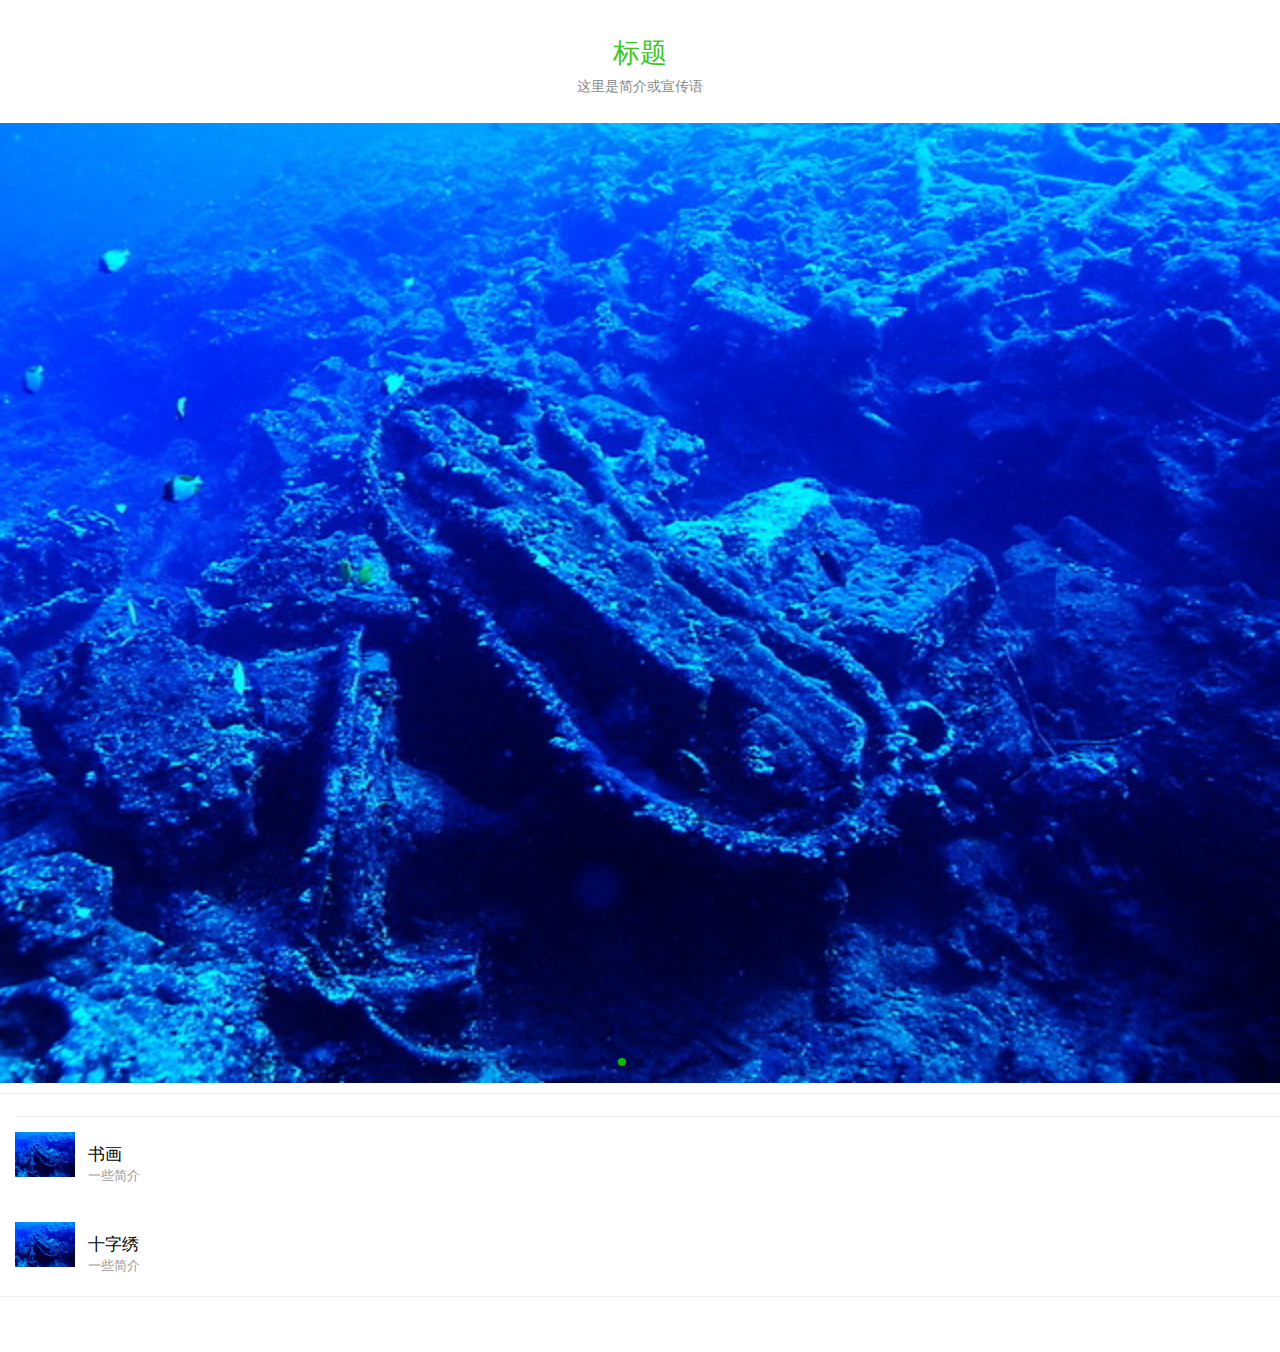
<file: index.html>
<!DOCTYPE html>
<html lang="zh-cmn-Hans">
<head>
    <meta charset="UTF-8">
    <meta name="viewport" content="width=device-width,initial-scale=1,user-scalable=0">
    <title>标题</title>
    <link rel="stylesheet" href="css/weui.css"/>
    <link rel="stylesheet" href="css/jquery-weui.css">
    <link rel="stylesheet" type="text/css" href="css/index.css">
    <style>
      .swiper-container {
        width: 100%;
      } 

      .swiper-container img {
        display: block;
        width: 100%;
      }
    </style>
</head>
<body ontouchstart>
	<div class="container">
		<div class="hd">
		    <h1 class="page_title">标题</h1>
		    <p class="page_desc">这里是简介或宣传语</p>
		</div>
		<br/>
		<div class="swiper-container">
	      <!-- Additional required wrapper -->
	      <div class="swiper-wrapper">
	        <!-- Slides -->
	        <div class="swiper-slide"><img src="./images/swiper-1.jpg" /></div>
	        <div class="swiper-slide"><img src="./images/swiper-2.jpg" /></div>
	        <div class="swiper-slide"><img src="./images/swiper-3.jpg" /></div>
	      </div>
	      <!-- If we need pagination -->
	      <div class="swiper-pagination"></div>
	    </div>
	    <div class="weui_panel weui_panel_access">
			<div class="weui_panel_hd">
			</div>
			<div class="weui_panel_bd">
				<a  href="./page.html" class="weui_media_box weui_media_appmsg">
					<div class="weui_media_hd">
						<img src="./images/swiper-1.jpg" class="weui_media_appmsg_thumb"/>
					</div>
					<div class="weui_media_bd">
						<h4 class="weui_media_title">
							书画
						</h4>
						<p class="weui_media_desc">
							一些简介
						</p>
					</div>
				</a>
			</div>
			<div class="weui_panel_bd">
				<a class="weui_media_box weui_media_appmsg" href="./page.html">
					<div class="weui_media_hd">
						<img src="./images/swiper-1.jpg" class="weui_media_appmsg_thumb"/>
					</div>
					<div class="weui_media_bd">
						<h4 class="weui_media_title">
							十字绣
						</h4>
						<p class="weui_media_desc">
							一些简介
						</p>
					</div>
				</a>
			</div>
		</div>
	</div>
	<div class="bottomOfScreen">
		<div class="weui_tab">
		    <div class="weui_tabbar">
		        <a class="weui_tabbar_item weui_bar_item_on" href="./index.html">
		            <div class="weui_tabbar_icon">
		                <img src="./images/icon_nav_button.png" alt="">
		            </div>
		            <p class="weui_tabbar_label">首页</p>
		        </a>
		        <a href="./page.html" class="weui_tabbar_item">
		            <div class="weui_tabbar_icon">
		                <img src="./images/icon_nav_msg.png" alt="">
		            </div>
		            <p class="weui_tabbar_label">最近成品</p>
		        </a>
		        <a href="javascript:;" class="weui_tabbar_item">
		            <div class="weui_tabbar_icon">
		                <img src="./images/icon_nav_article.png" alt="">
		            </div>
		            <p class="weui_tabbar_label">联系我</p>
		        </a>
		    
		    </div>
		</div>
	</div>
	<script src="js/jquery-2.1.4.js"></script>
	<script src="js/fastclick.js"></script>
	<script>
	  $(function() {
	    FastClick.attach(document.body);
	  });
	</script>
	<script src="js/jquery-weui.js"></script>
	<script src="js/swiper.js"></script>
    <script>
      $(".swiper-container").swiper({
        loop: true,
        autoplay: 3000
      });
    </script>
</body>
</html>
</file>
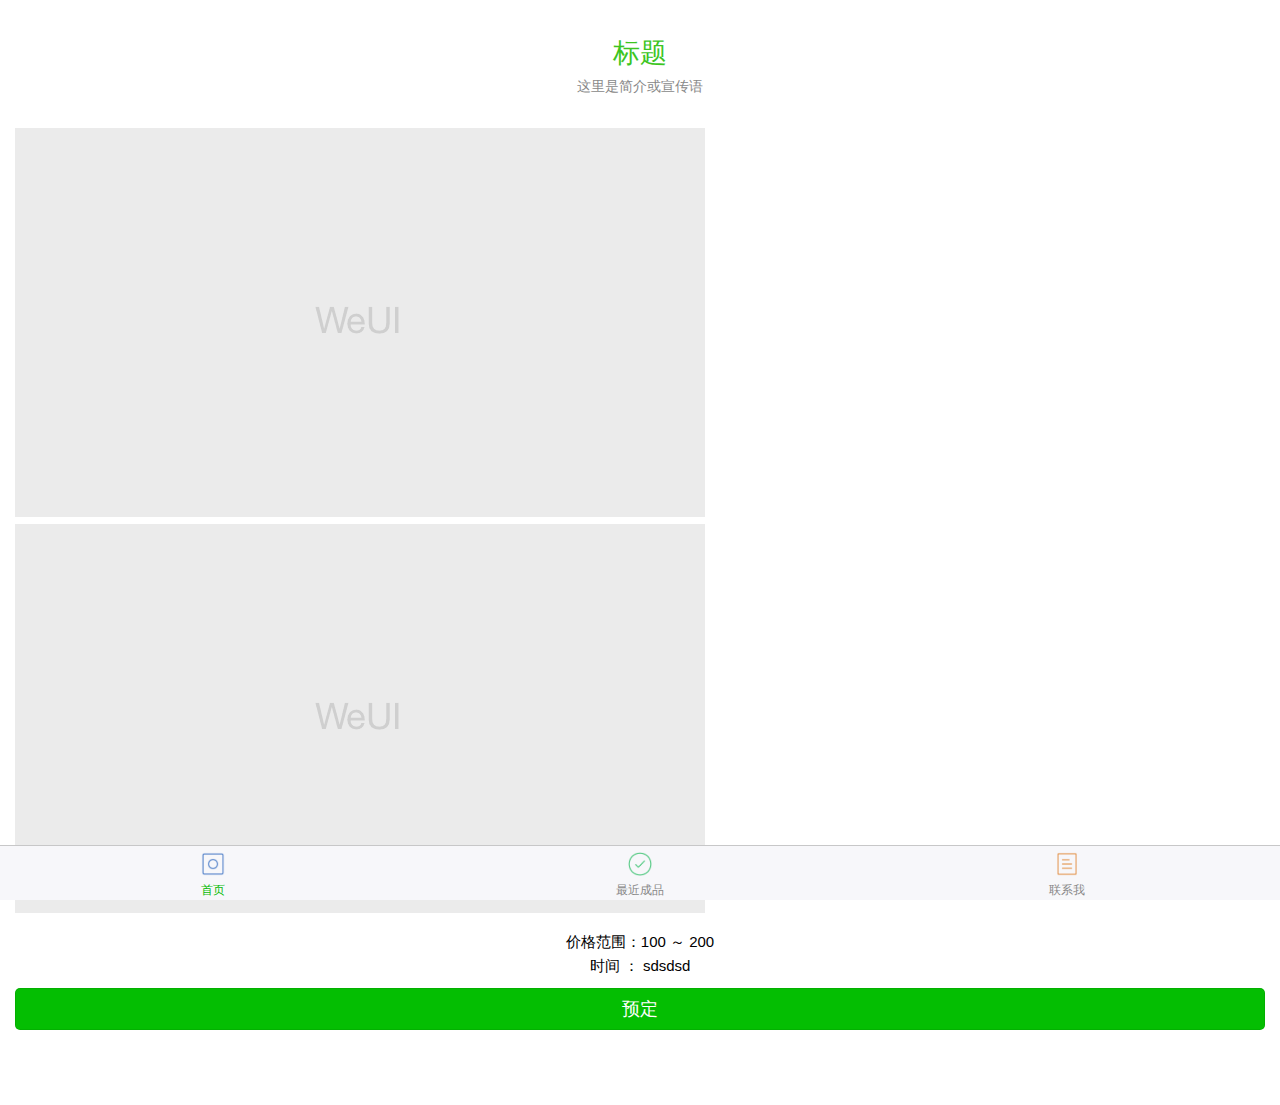
<file: detail.html>
<!DOCTYPE html>
<html>
<head>
	<title></title>
	<meta charset="UTF-8">
    <meta name="viewport" content="width=device-width,initial-scale=1,user-scalable=0">
    <title>标题</title>
    <link rel="stylesheet" href="css/weui.css"/>
    <link rel="stylesheet" href="css/jquery-weui.css">
    <link rel="stylesheet" type="text/css" href="css/index.css">
</head>
<body>
	<div class="container">
		<div class="hd">
		    <h1 class="page_title">标题</h1>
		    <p class="page_desc">这里是简介或宣传语</p>
		</div>
		<article class="weui_article">
			<p>
				<img src="./images/pic_article.png">
				<img src="./images/pic_article.png">
			</p>
			<p class="description">
				价格范围：100 ～ 200
				<br/>
				时间 ： sdsdsd
			</p>
			<a class="weui_btn weui_btn_primary">预定</a>
		</article>
	</div>
	<div class="bottomOfScreen">
		<div class="weui_tab">
		    <div class="weui_tabbar">
		        <a class="weui_tabbar_item weui_bar_item_on" href="./index.html">
		            <div class="weui_tabbar_icon">
		                <img src="./images/icon_nav_button.png" alt="">
		            </div>
		            <p class="weui_tabbar_label">首页</p>
		        </a>
		        <a href="./page.html" class="weui_tabbar_item">
		            <div class="weui_tabbar_icon">
		                <img src="./images/icon_nav_msg.png" alt="">
		            </div>
		            <p class="weui_tabbar_label">最近成品</p>
		        </a>
		        <a href="javascript:;" class="weui_tabbar_item">
		            <div class="weui_tabbar_icon">
		                <img src="./images/icon_nav_article.png" alt="">
		            </div>
		            <p class="weui_tabbar_label">联系我</p>
		        </a>
		    
		    </div>
		</div>
	</div>
</body>
</html>
</file>
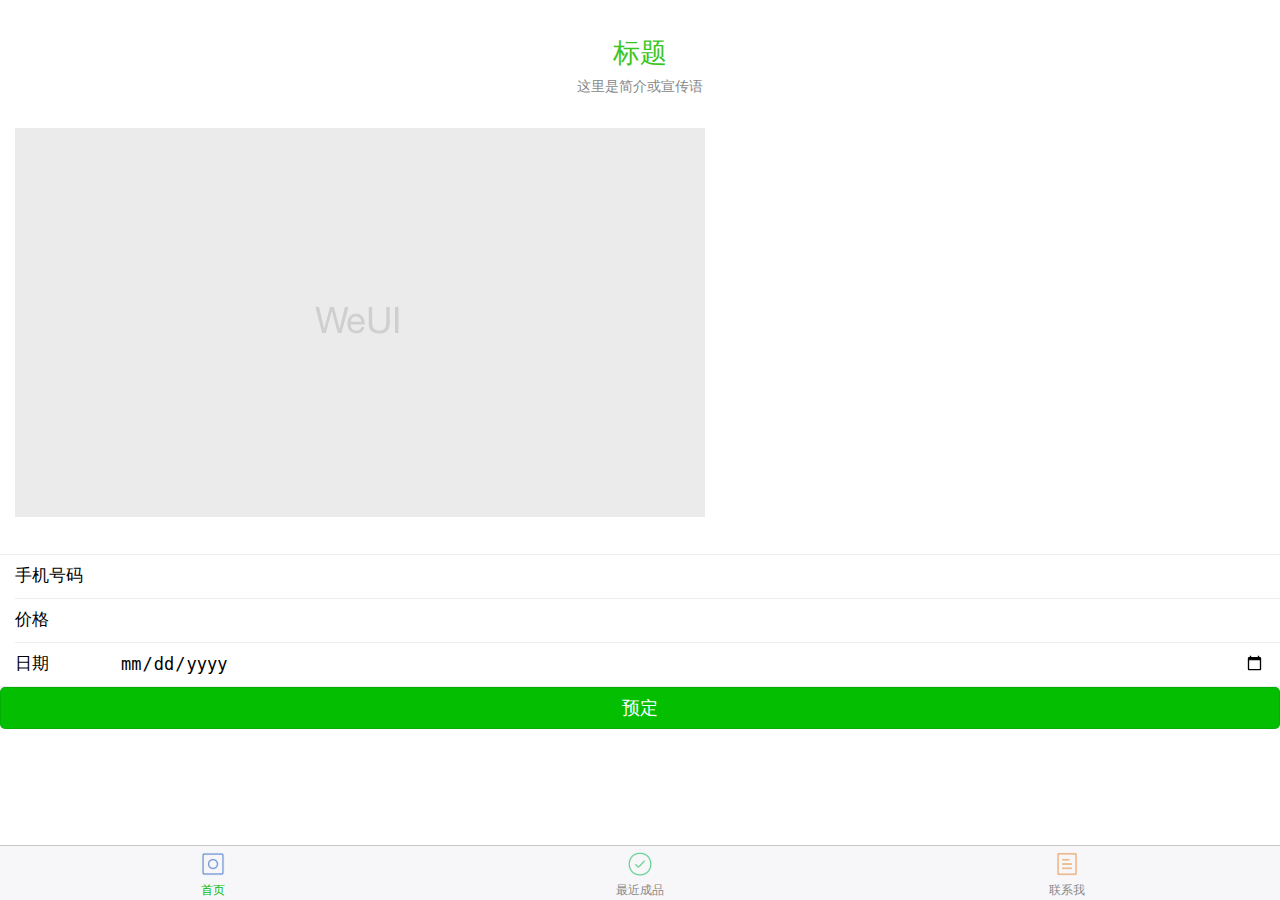
<file: order.html>
<!DOCTYPE html>
<html>
<head>
	<title></title>
	<meta charset="UTF-8">
    <meta name="viewport" content="width=device-width,initial-scale=1,user-scalable=0">
    <title>标题</title>
    <link rel="stylesheet" href="css/weui.css"/>
    <link rel="stylesheet" href="css/jquery-weui.css">
    <link rel="stylesheet" type="text/css" href="css/index.css">
</head>
<body>
	<div class="container">
		<div class="hd">
		    <h1 class="page_title">标题</h1>
		    <p class="page_desc">这里是简介或宣传语</p>
		</div>
		<article class="weui_article">
			<p>
				<img src="./images/pic_article.png">
			</p>
		</article>
		<div class="myForm weui_cells weui_cells_form">
			<div class="weui_cell">
				<div class="weui_cell_hd">
					<label class="weui_label">手机号码</label>
				</div>
				<div class="weui_cell_bd weui_cell_primary">
					<input type="tel" class="weui_input">
				</div>
			</div>
			<div class="weui_cell">
				<div class="weui_cell_hd">
					<label class="weui_label">价格</label>
				</div>
				<div class="weui_cell_bd weui_cell_primary">
					<input class="weui_input">
				</div>
			</div>
			<div class="weui_cell">
				<div class="weui_cell_hd">
					<label class="weui_label">日期</label>
				</div>
				<div class="weui_cell_bd weui_cell_primary">
					<input type="date" class="weui_input">
				</div>
			</div>
		</div>
		<a class="weui_btn weui_btn_primary">预定</a>
	</div>
	<div class="bottomOfScreen">
		<div class="weui_tab">
		    <div class="weui_tabbar">
		        <a class="weui_tabbar_item weui_bar_item_on" href="./index.html">
		            <div class="weui_tabbar_icon">
		                <img src="./images/icon_nav_button.png" alt="">
		            </div>
		            <p class="weui_tabbar_label">首页</p>
		        </a>
		        <a href="./page.html" class="weui_tabbar_item">
		            <div class="weui_tabbar_icon">
		                <img src="./images/icon_nav_msg.png" alt="">
		            </div>
		            <p class="weui_tabbar_label">最近成品</p>
		        </a>
		        <a href="javascript:;" class="weui_tabbar_item">
		            <div class="weui_tabbar_icon">
		                <img src="./images/icon_nav_article.png" alt="">
		            </div>
		            <p class="weui_tabbar_label">联系我</p>
		        </a>
		    
		    </div>
		</div>
	</div>
</body>
</html>
</file>
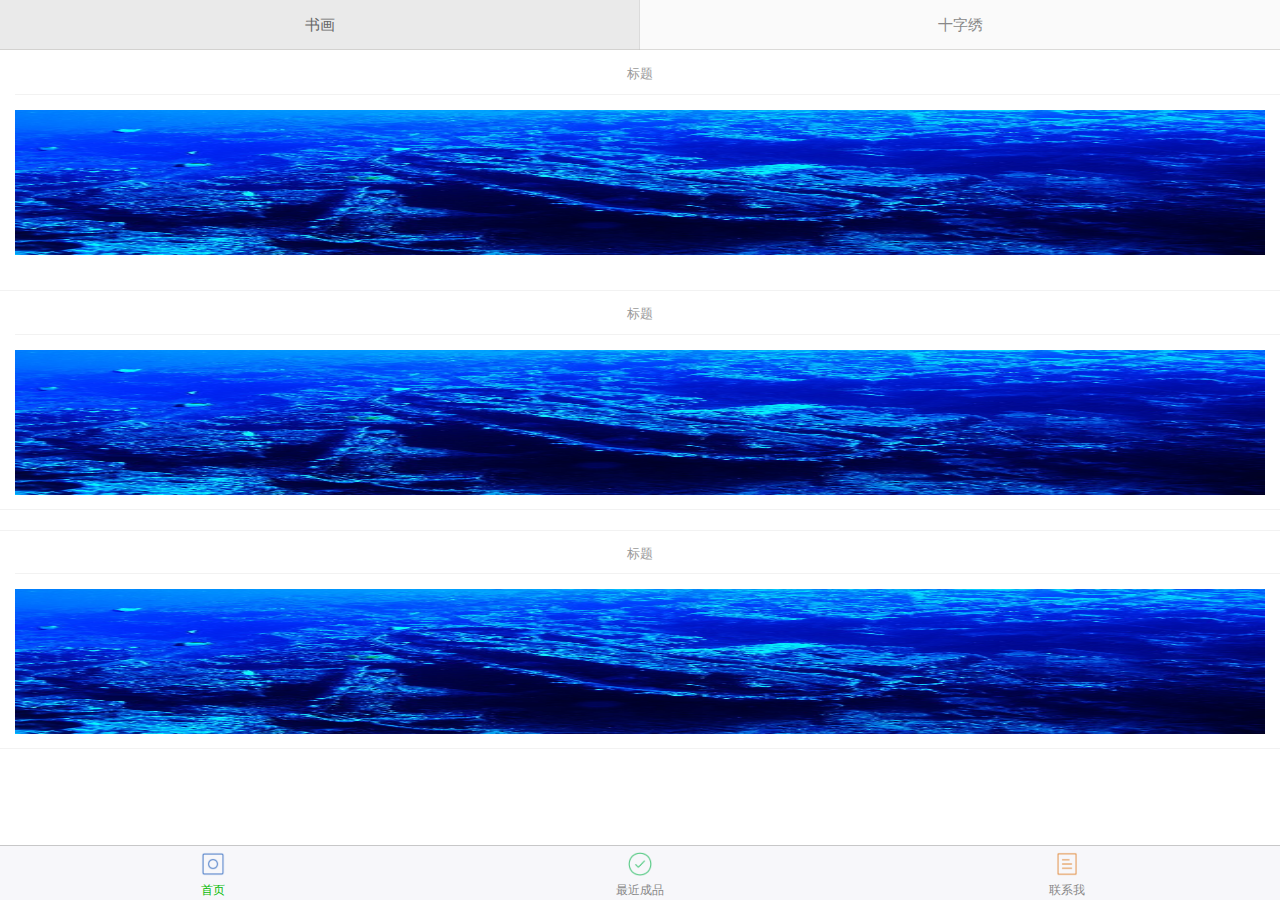
<file: page.html>
<!DOCTYPE html>
<html>
<head>
	<title></title>
	<meta charset="UTF-8">
    <meta name="viewport" content="width=device-width,initial-scale=1,user-scalable=0">
    <title>标题</title>
    <link rel="stylesheet" href="css/weui.css"/>
    <link rel="stylesheet" href="css/jquery-weui.css">
    <link rel="stylesheet" type="text/css" href="css/index.css">
</head>
<body>
	<div class="top weui_navbar">
		<div class="weui_navbar_item  weui_bar_item_on">
			书画
		</div>
		<div class="weui_navbar_item">
			十字绣
		</div>
	</div>
	<div class="container showItem">
		<div class="item weui_panel_access">
			<div class="weui_panel_hd">
				标题
			</div>
			<div class="weui_panel_bd">
				<a class="itemImg weui_media_box weui_media_appmsg" href="./detail.html"><img src="./images/swiper-1.jpg" class="weui_media_appmsg_thumb itemImg"/>
				</a>
			</div>
		</div>
		<div class="item weui_panel weui_panel_access">
			<div class="weui_panel_hd">
				标题
			</div>
			<div class="weui_panel_bd">
				<a class="itemImg weui_media_box weui_media_appmsg"><img src="./images/swiper-1.jpg" class="weui_media_appmsg_thumb itemImg"/>
				</a>
			</div>
		</div>
		<div class="item weui_panel weui_panel_access">
			<div class="weui_panel_hd">
				标题
			</div>
			<div class="weui_panel_bd">
				<a class="itemImg weui_media_box weui_media_appmsg"><img src="./images/swiper-1.jpg" class="weui_media_appmsg_thumb itemImg"/>
				</a>
			</div>
		</div>
	</div>
	<div class="bottomOfScreen">
		<div class="weui_tab">
		    <div class="weui_tabbar">
		        <a class="weui_tabbar_item weui_bar_item_on" href="./index.html">
		            <div class="weui_tabbar_icon">
		                <img src="./images/icon_nav_button.png" alt="">
		            </div>
		            <p class="weui_tabbar_label">首页</p>
		        </a>
		        <a href="./page.html" class="weui_tabbar_item">
		            <div class="weui_tabbar_icon">
		                <img src="./images/icon_nav_msg.png" alt="">
		            </div>
		            <p class="weui_tabbar_label">最近成品</p>
		        </a>
		        <a href="javascript:;" class="weui_tabbar_item">
		            <div class="weui_tabbar_icon">
		                <img src="./images/icon_nav_article.png" alt="">
		            </div>
		            <p class="weui_tabbar_label">联系我</p>
		        </a>
		    
		    </div>
		</div>
	</div>
</body>
</html>
</file>
<file: css/index.css>
* {
	margin: 0;
	padding: 0;
}

.container {
	height: 100%;
	margin-bottom: 55px;
}

.hd {
	padding-top: 2em;
}

.page_title {
	text-align:center;
	font-size:27px;
	color:#3cc51f;
	font-weight:400;
}

.page_desc {
	text-align:center;
	color:#888;
	font-size:14px
}

img {
	max-width: 100%;
}

.weui_tab {
	position: fixed;
	height: 100%;
	width: 100%;
	bottom: 0;
}

.weui_media_bd ul {
	padding-left: 20%;
	list-style-type: none;
}

.myForm {
	margin-top: 0;
}

.top {
	position: fixed;
}

.showItem {
	text-align: center;
	margin-top: 50px;
}

.item {
	max-height: 100%;
	margin-top: 20px;
}

.itemImg {
	height: 145px;
}

.description {
	text-align: center;
}
</file>
